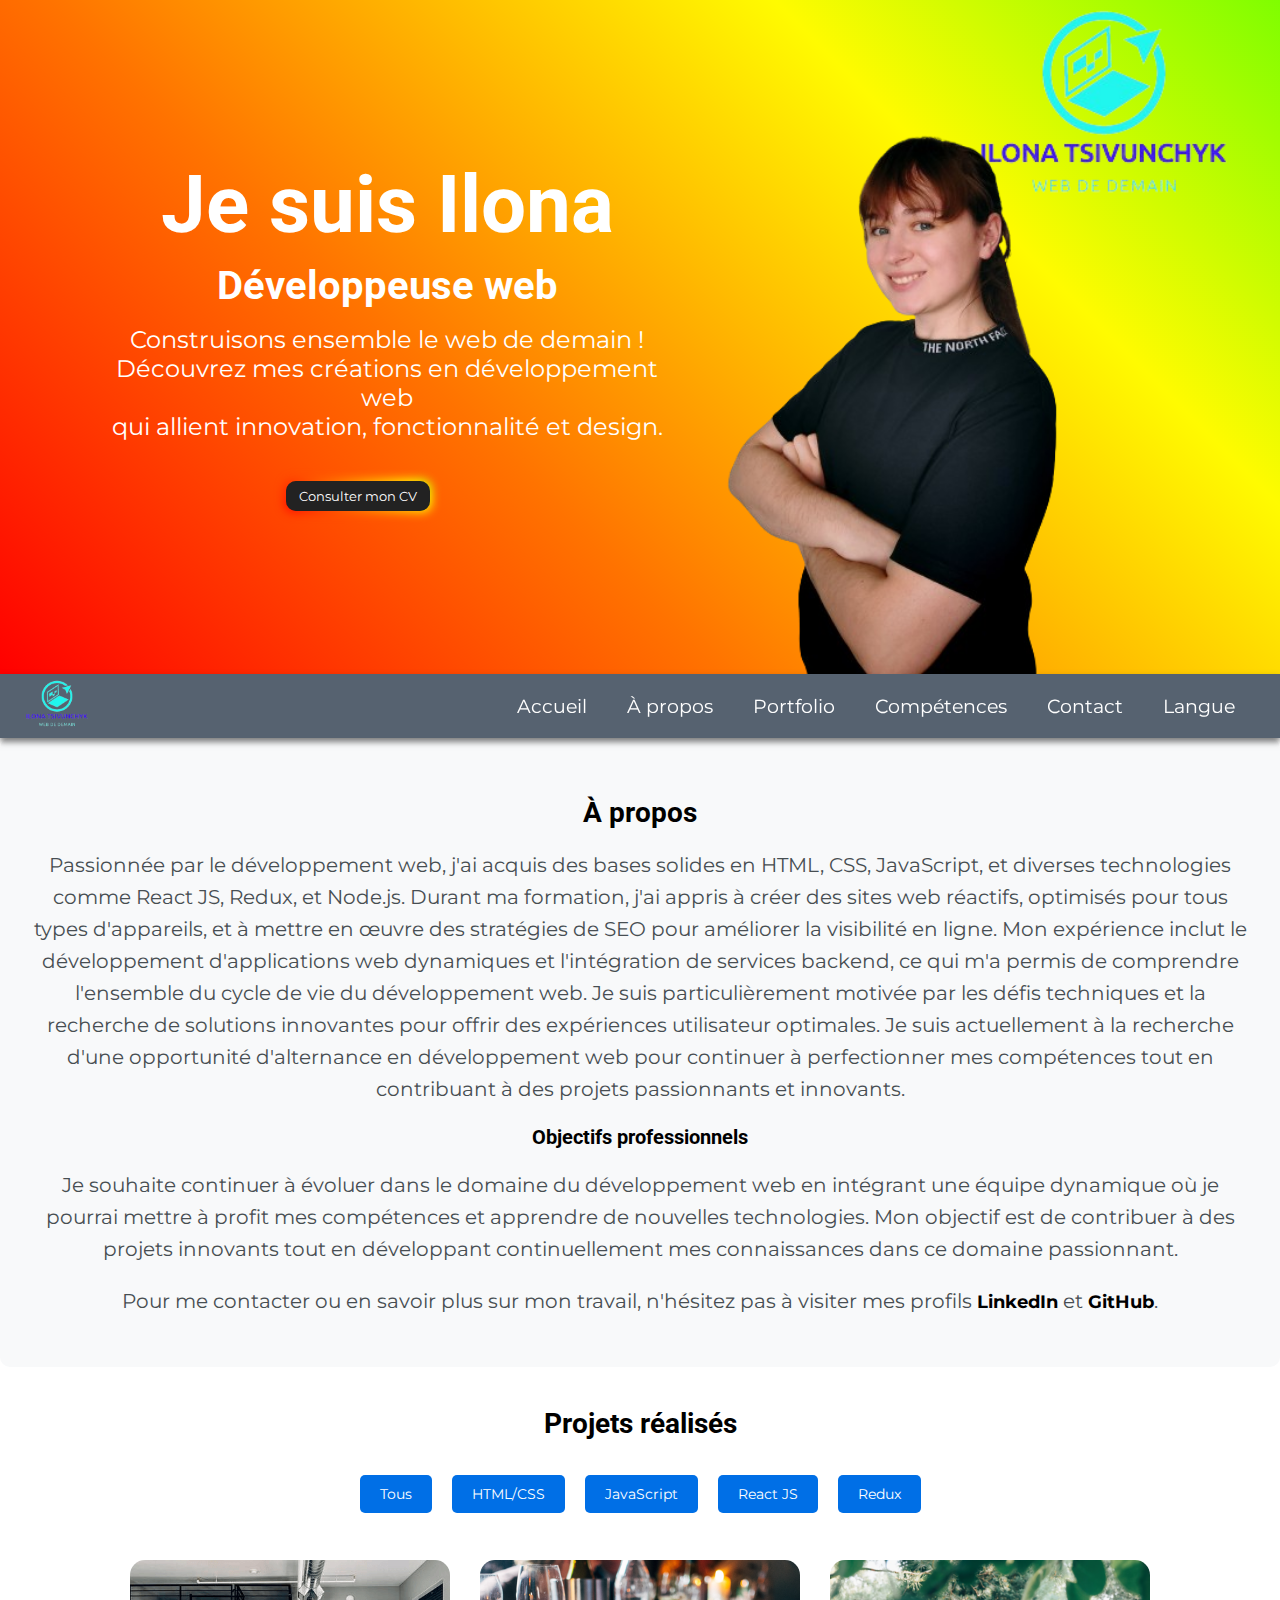
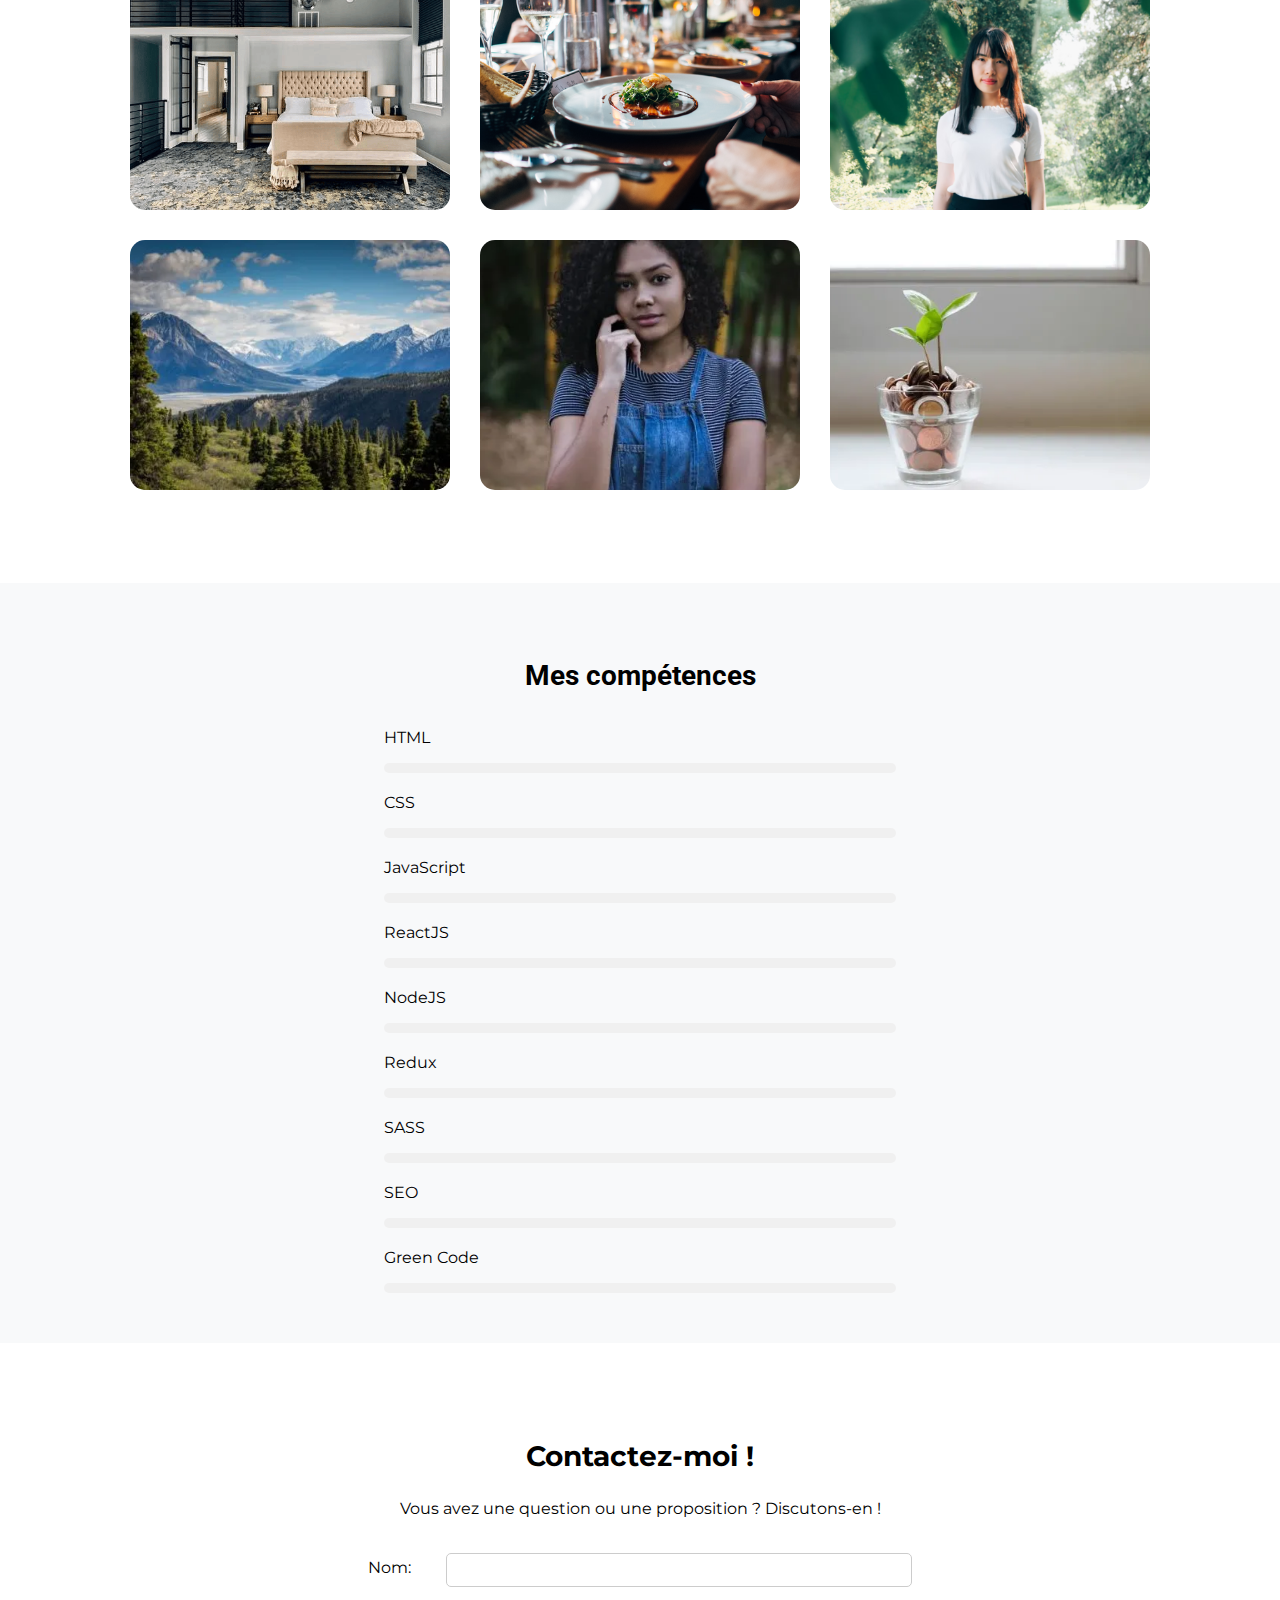
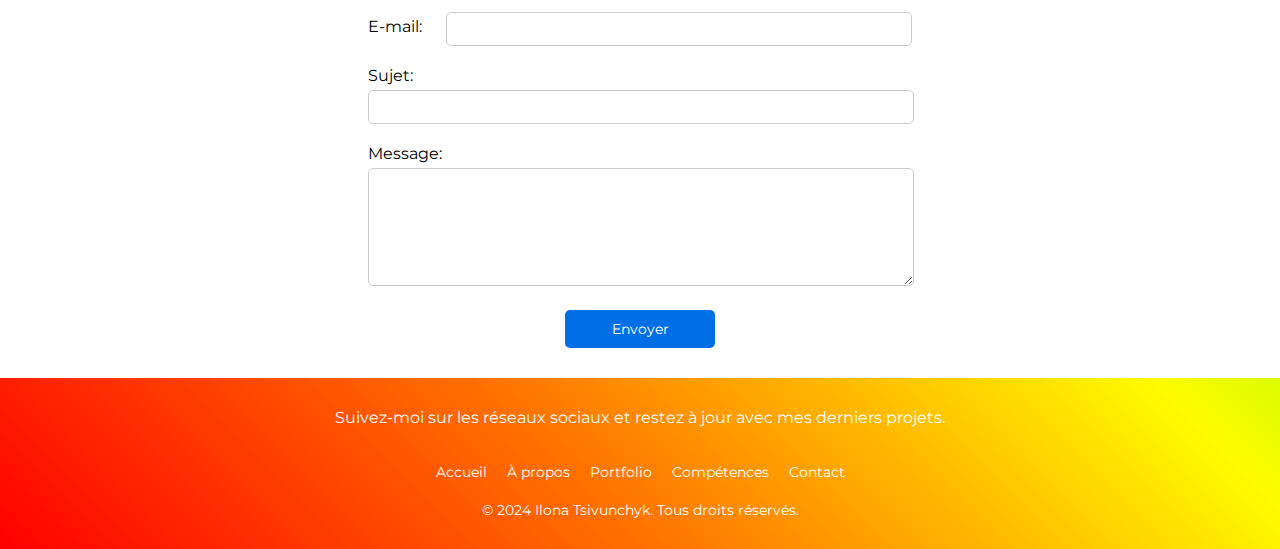
<file: index.html>
<!DOCTYPE html>
<html lang="fr">
  <head>
    <meta charset="UTF-8" />
    <meta name="viewport" content="width=device-width, initial-scale=1.0" />
    <meta name="description" content="C'est le site portfolio de développeuse web Ilona Tsivunchyk basée à Paris.">
    <title>Portfolio de Ilona Tsivunchyk - développeuse web basée à Paris</title>
    <link rel="preconnect" href="https://fonts.googleapis.com">
    <link rel="preconnect" href="https://fonts.gstatic.com" crossorigin>
    <link href="https://fonts.googleapis.com/css2?family=Montserrat:ital,wght@0,100..900;1,100..900&display=swap" rel="stylesheet">
    <link href="https://fonts.googleapis.com/css2?family=Playfair+Display:ital,wght@0,400..900;1,400..900&display=swap" rel="stylesheet">
    <link href="https://fonts.googleapis.com/css2?family=Roboto:ital,wght@0,100;0,300;0,400;0,500;0,700;0,900;1,100;1,300;1,400;1,500;1,700;1,900&display=swap" rel="stylesheet">
    <link
      rel="stylesheet"
      href="https://cdnjs.cloudflare.com/ajax/libs/font-awesome/6.5.1/css/all.min.css"
      integrity="sha512-DTOQO9RWCH3ppGqcWaEA1BIZOC6xxalwEsw9c2QQeAIftl+Vegovlnee1c9QX4TctnWMn13TZye+giMm8e2LwA=="
      crossorigin="anonymous"
      referrerpolicy="no-referrer"
    />
    <link rel="icon" href="./assets/images/favicon1.png" type="icon/png">
    <link rel="stylesheet" href="./assets/sass/style.css" />
    <!-- Microdonnées Schema.org pour référencement local -->
	<script type="application/ld+json">
		{
		  "@context": "http://schema.org",
		  "@type": "LocalBusiness",
		  "name": "Ilona Tsivunchyk - développeuse web basée à Paris",
		  "description": "Ilona Tsivunchyk - développeuse qui a acquis des bases solides en HTML, CSS, JavaScript, et diverses technologies comme React JS, Redux, Node.js, et MongoDB. Durant ma formation, j'ai appris à créer des sites web réactifs, optimisés pour tous types d'appareils, et à mettre en œuvre des stratégies de SEO pour améliorer la visibilité en ligne. Mon expérience inclut le développement d'applications web dynamiques et l'intégration de services backend, ce qui m'a permis de comprendre l'ensemble du cycle de vie du développement web. Je suis particulièrement motivée par les défis techniques et la recherche de solutions innovantes pour offrir des expériences utilisateur optimales. Je suis actuellement à la recherche d'une opportunité d'alternance en développement web pour continuer à perfectionner mes compétences tout en contribuant à des projets passionnants et innovants. ",
		  "image": "./assets/images/photo-dev.png",
		  "url": "https://ilonatg.github.io/Portfolio-Ilona/",
		  "telephone": "+33767507988",
		}
	</script>
  </head>
  <body>
    
    <header id="banner">
        <div class="left">
            <div class="apropos-text">
                <h1>Je suis Ilona</h1>
                <h2>Développeuse web</h2>
                <p>Construisons ensemble le web de demain ! <br> 
                Découvrez mes créations en développement web <br>
                qui allient innovation, fonctionnalité et design.</p>
            </div>
            <div class="social-links">
                <a href="./assets/documents/Ilona_Tsivunchyk_CV.pdf" target="_blank" class="button" aria-label="Consulter mon CV">
                    Consulter mon CV
                </a>
                <a href="https://www.linkedin.com/in/ilona-tsivunchyk-7a1173115/" target="_blank" aria-label="Visitez le profil LinkedIn d'Ilona Tsivunchyk"> <i class="fa-brands fa-linkedin fa-beat"></i></a>
                <a href="https://github.com/IlonaTG" target="_blank" aria-label="Visitez le profil GitHub d'Ilona Tsivunchyk"><i class="fa-brands fa-github fa-beat"></i></a>
            </div>
        </div>
        <div class="right">
            <div class="logo">
                <img src="./assets/images/logo.webp" alt="Logo Ilona Tsivunchyk">
            </div>
            <div class="photo-dev">
                <img src="./assets/images/photo-dev.webp" alt="Photo d'Ilona Tsivunchyk">
            </div>
        </div>
    </header>
    <nav class="top-header">
		<img src="./assets/images/logo.webp" alt="Logo Ilona Tsivunchyk">
		<div class="nav"> 
            <span class="menu-toggle">&#9776;</span>   
			<ul>
                <li><a href="#acceuil">Accueil</a></li>
				<li><a href="#apropos">À propos</a></li>
				<li><a href="#portfolio">Portfolio</a></li>
				<li><a href="#competences">Compétences</a></li>
				<li><a href="#contact" class="open-contact-modal" >Contact</a></li>
                <li class="dropdown">
                    <a href="#" class="dropbtn">Langue</a>
                    <div class="dropdown-content">
                        <a href="./index.html">Français</a>
                        <a href="./index-en.html">English</a>
                    </div>
                </li>
			</ul>
		</div>
	</nav>
    <main>
        <section id="apropos">
            <h3>À propos</h3>
            <p>Passionnée par le développement web, j'ai acquis des bases solides en HTML, CSS, JavaScript, et diverses technologies comme React JS, Redux, et Node.js. Durant ma formation, j'ai appris à créer des sites web réactifs, optimisés pour tous types d'appareils, et à mettre en œuvre des stratégies de SEO pour améliorer la visibilité en ligne. Mon expérience inclut le développement d'applications web dynamiques et l'intégration de services backend, ce qui m'a permis de comprendre l'ensemble du cycle de vie du développement web. Je suis particulièrement motivée par les défis techniques et la recherche de solutions innovantes pour offrir des expériences utilisateur optimales. Je suis actuellement à la recherche d'une opportunité d'alternance en développement web pour continuer à perfectionner mes compétences tout en contribuant à des projets passionnants et innovants.</p>
            <span>Objectifs professionnels</span>
            <p>Je souhaite continuer à évoluer dans le domaine du développement web en intégrant une équipe dynamique où je pourrai mettre à profit mes compétences et apprendre de nouvelles technologies. Mon objectif est de contribuer à des projets innovants tout en développant continuellement mes connaissances dans ce domaine passionnant.</p>
            <p>Pour me contacter ou en savoir plus sur mon travail, n'hésitez pas à visiter mes profils <a href="https://www.linkedin.com/in/ilona-tsivunchyk-7a1173115/" target="_blank">LinkedIn</a> et <a href="https://github.com/IlonaTG" target="_blank">GitHub</a>.</p>
          </section>
          
        <section id="portfolio">
			<h4>Projets réalisés</h4>
            <div class="filters">
                <button class="filter-btn" data-filter="all">Tous</button>
                <button class="filter-btn" data-filter="html-css">HTML/CSS</button>
                <button class="filter-btn" data-filter="js">JavaScript</button>
                <button class="filter-btn" data-filter="react">React JS</button>
                <button class="filter-btn" data-filter="redux">Redux</button>
            </div>    
                <div class="projects-container"></div>  
                <div id="myModal" class="modal">
                    <div class="modal-content">
                        <span class="close">&times;</span>
                        <div class="modalImageContainer"></div>
                        <p class="modalDescription"></p>
                        <div class="modal-buttons">
                            <a href="" class="modalLink modal-button" target="_blank"></a>
                            <a href="" class="modalGithub modal-button" target="_blank">GitHub</a>
                        </div>
                    </img>
                </div>
            </section>
        <section id="competences">
            <h5>Mes compétences</h5>
            <div id="skillsContainer"></div>
        </section>        
        <section id="contact">
            <h6>Contactez-moi !</h6>
            <p>Vous avez une question ou une proposition ? Discutons-en !</p>
            <form method="POST" class="contact-form">
                <input type="hidden" name="access_key" value="3ba43cdd-433d-4930-ade3-2cd6963d332e">
                <div class="form-group">
                    <label for="name">Nom:</label>
                    <input type="text" name="name" id="name">
                </div>
                <div class="form-group">
                    <label for="email">E-mail:</label>
                    <input type="email" name="email" id="email">
                </div>
                <div class="form-group">
                    <label for="sujet">Sujet:</label>
                    <input type="text" name="sujet" id="sujet">
                </div>
                <div class="form-group">
                    <label for="message">Message:</label>
                    <textarea name="message" id="message" cols="30" rows="10"></textarea>
                </div>
                <input type="submit" value="Envoyer">
            </form>
            <div id="notification" class="notification"></div>
        </section>
    </main>
    <div id="contactIcon" class="contact-icon">
        <i class="fas fa-envelope"></i>
    </div>
    <div id="contactModal" class="contact-modal">
        <div class="contact-modal-content">
            <span class="close" onclick="toggleContactModal()">&times;</span>
            <section id="contactMobile">
                <h6>Contactez-moi !</h6>
            <p>Vous avez une question ou une proposition ? Discutons-en !</p>
            <form method="POST" class="contact-form">
                <input type="hidden" name="access_key" value="3ba43cdd-433d-4930-ade3-2cd6963d332e">
                <div class="form-group">
                    <label for="name">Nom:</label>
                    <input type="text" name="name" id="name">
                </div>
                <div class="form-group">
                    <label for="email">E-mail:</label>
                    <input type="email" name="email" id="email">
                </div>
                <div class="form-group">
                    <label for="sujet">Sujet:</label>
                    <input type="text" name="sujet" id="sujet">
                </div>
                <div class="form-group">
                    <label for="message">Message:</label>
                    <textarea name="message" id="message" cols="30" rows="10"></textarea>
                </div>
                <input type="submit" value="Envoyer">
                </form>
                <div id="notification" class="notification"></div>
            </section>
        </div>
    </div>
    <footer>
        <div class="footer-content">
            <p>Suivez-moi sur les réseaux sociaux et restez à jour avec mes derniers projets.</p>
            <ul class="socials">
                <li><a href="https://www.linkedin.com/in/ilona-tsivunchyk-7a1173115/" target="_blank" aria-label="Visitez le profil LinkedIn d'Ilona Tsivunchyk"><i class="fa-brands fa-linkedin"></i></a></li>
                <li><a href="https://github.com/IlonaTG" target="_blank" aria-label="Visitez le profil GitHub d'Ilona Tsivunchyk"><i class="fa-brands fa-github"></i></a></li>
            </ul>
            <div class="links">
                <a href="#acceuil">Accueil</a>
				<a href="#apropos">À propos</a>
				<a href="#portfolio">Portfolio</a>
				<a href="#competences">Compétences</a>
				<a href="#contact">Contact</a>
            </div>
        </div>
        <div class="footer-bottom">
            <p>&copy; 2024 Ilona Tsivunchyk. Tous droits réservés.</p>
        </div>
    </footer>
    <script src="./script.js"></script>
    <script>
        var currentLanguage = 'fr';
    </script>
    
  </body>
</html>
</file>
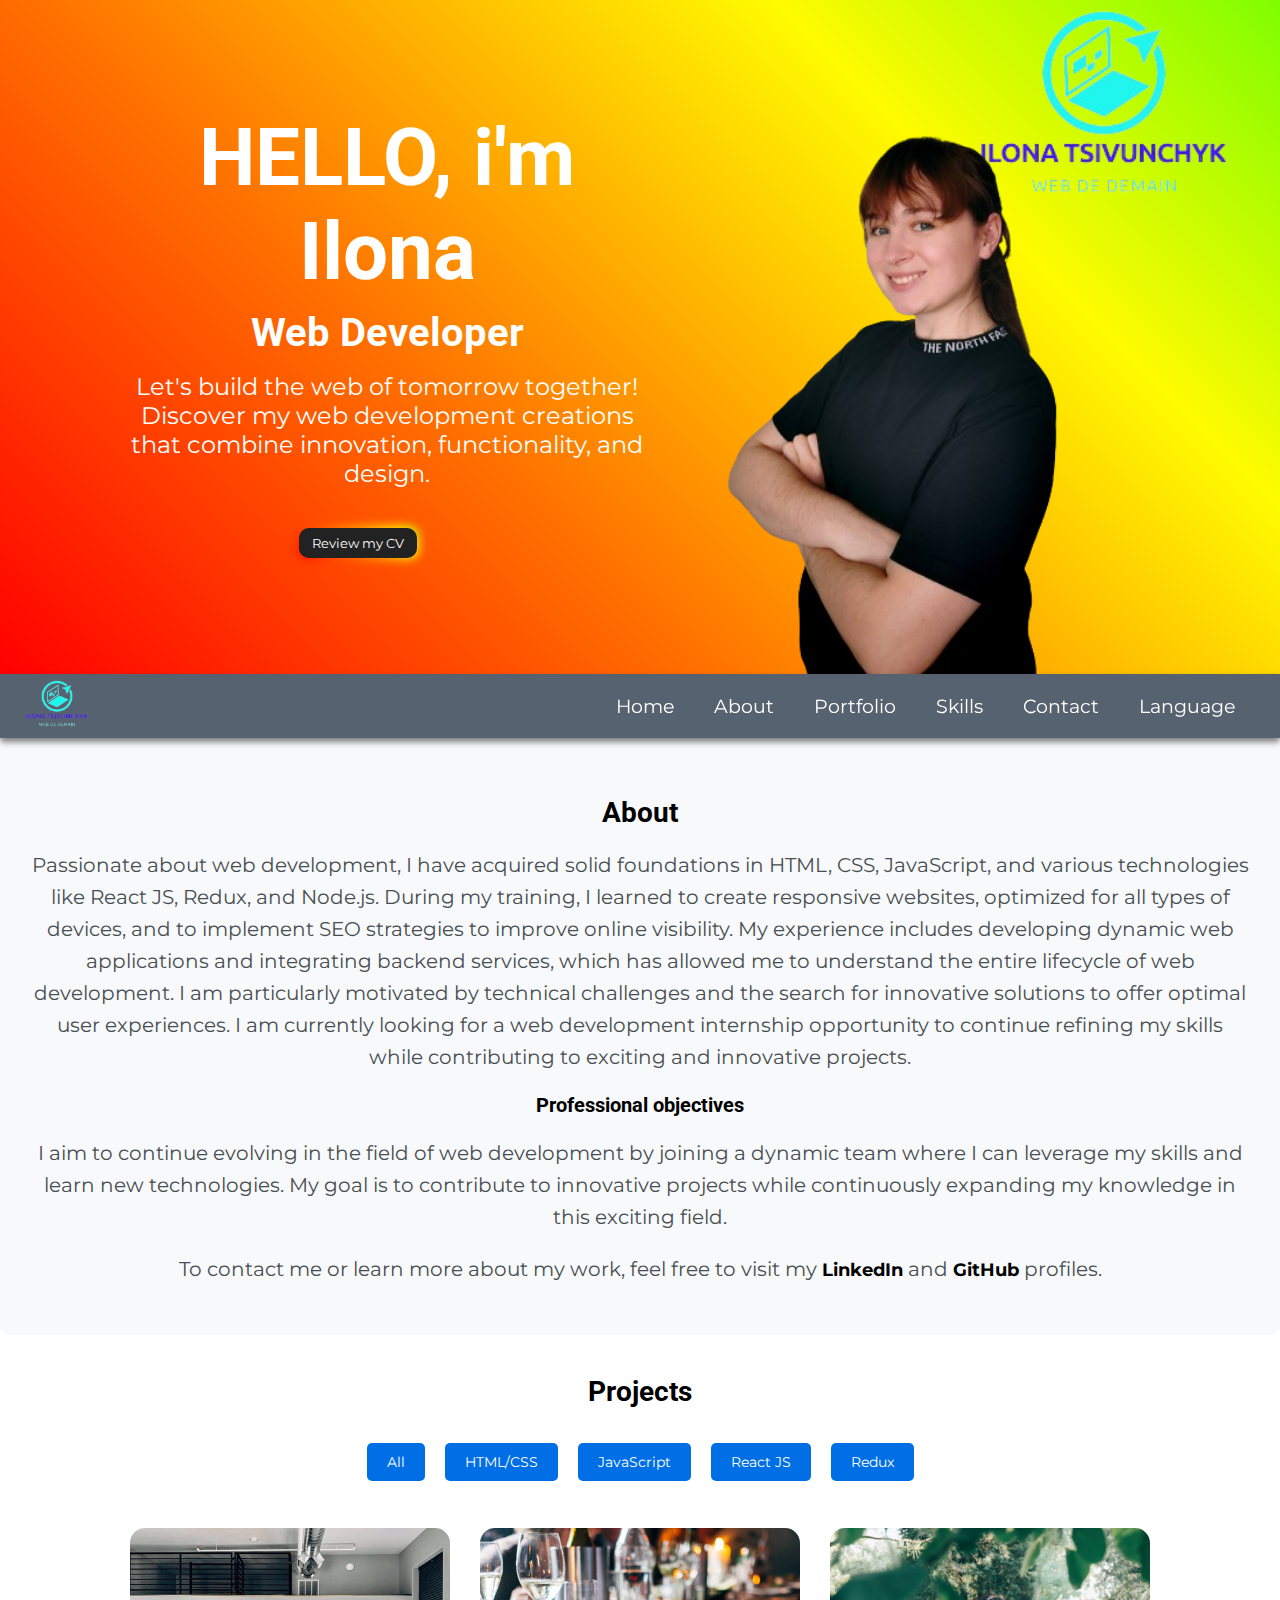
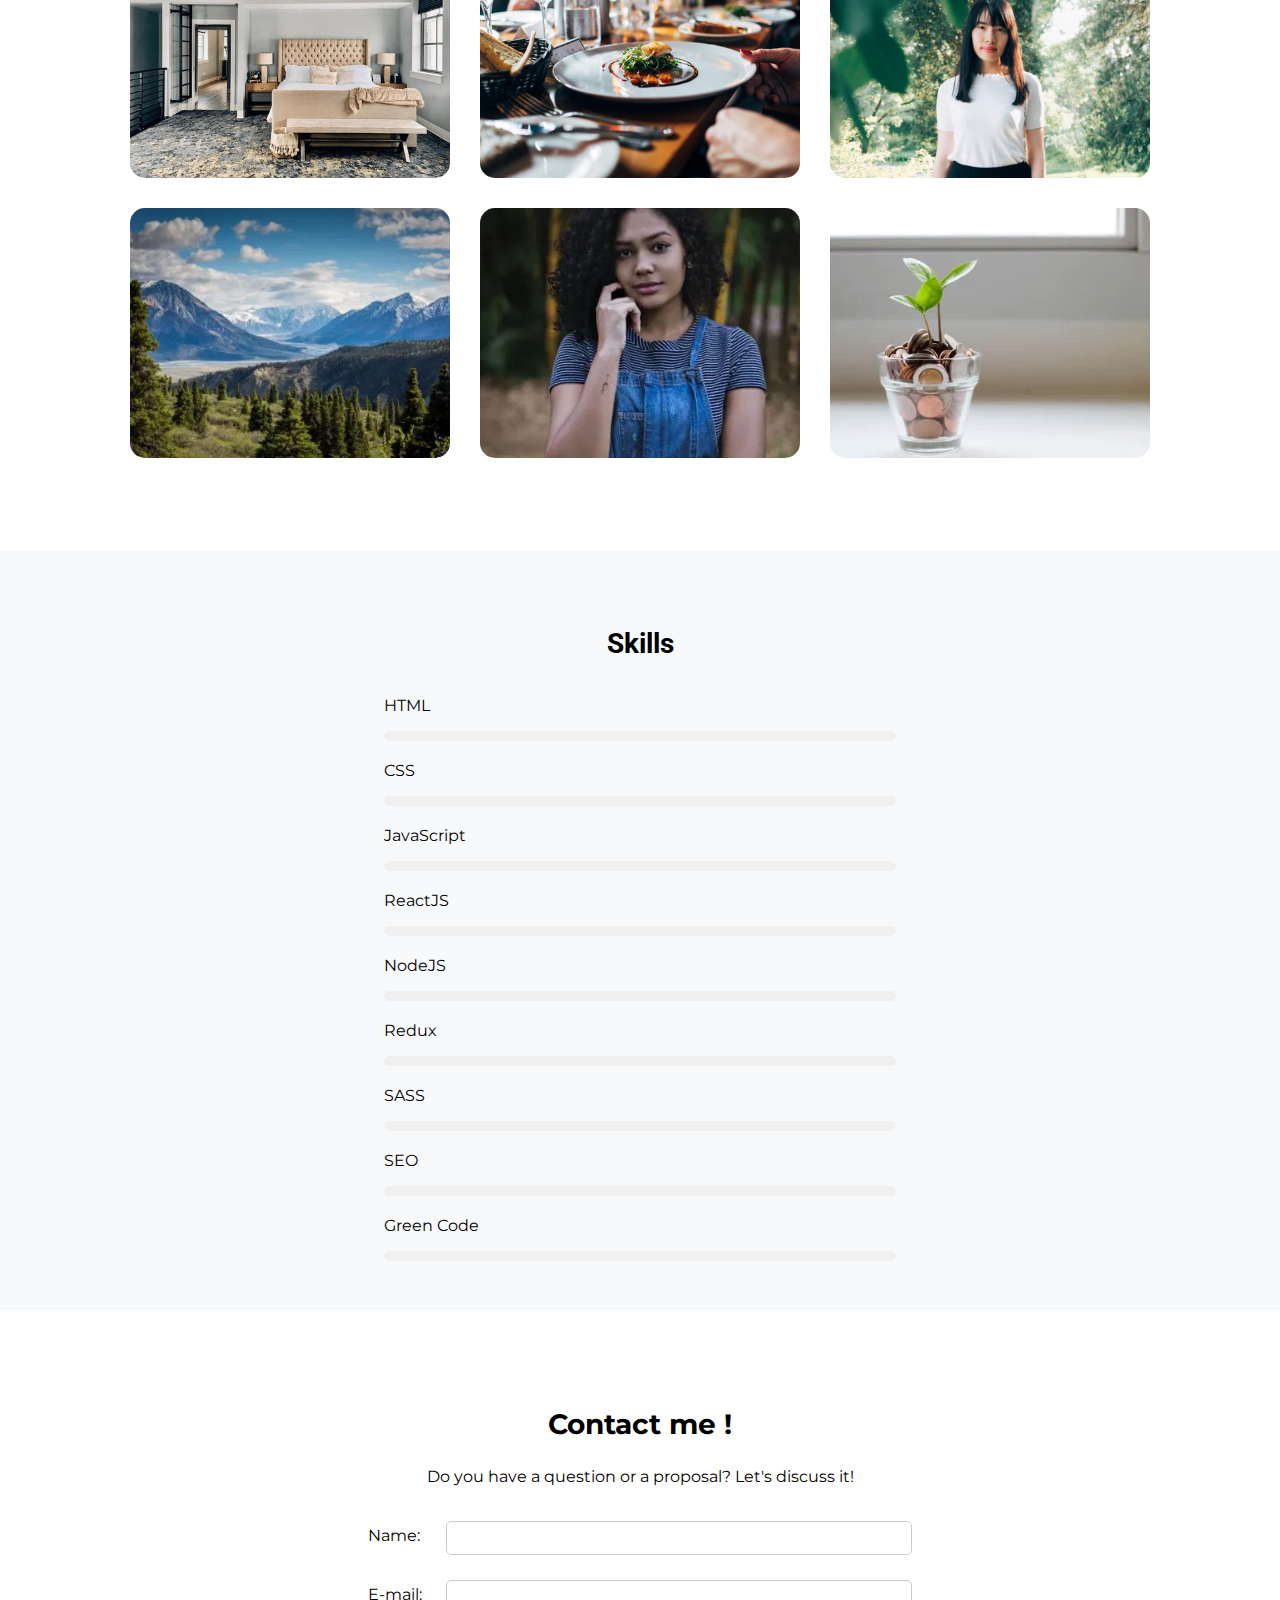
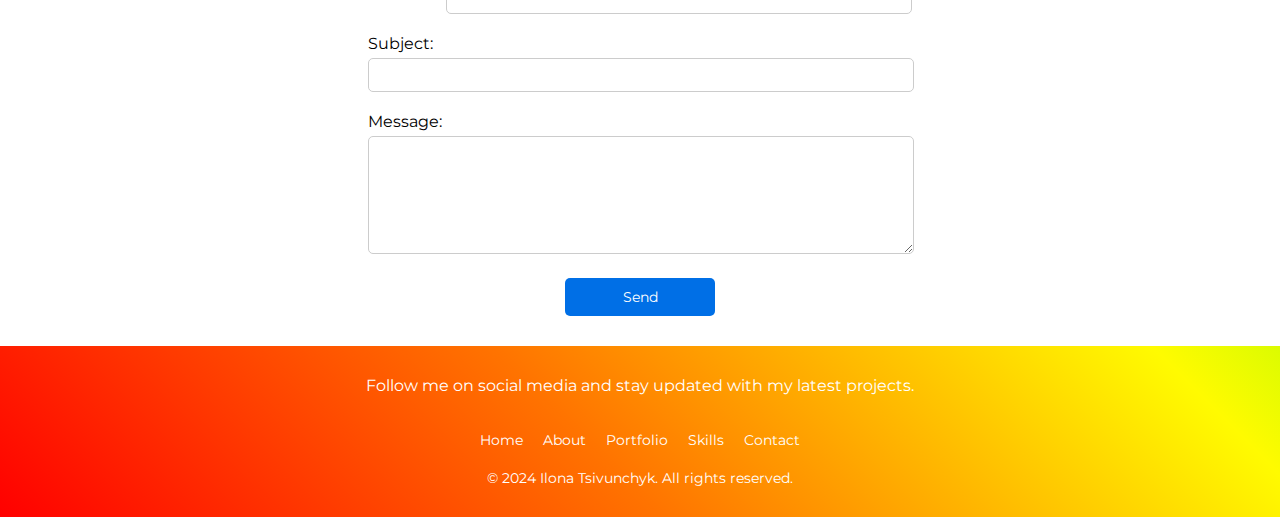
<file: index-en.html>
<!DOCTYPE html>
<html lang="en">
  <head>
    <meta charset="UTF-8" />
    <meta name="viewport" content="width=device-width, initial-scale=1.0" />
    <meta name="description" content="This is the portfolio website of web developer Ilona Tsivunchyk based in Paris.">
    <title>Ilona Tsivunchyk's Portfolio - Web Developer based in Paris</title>
    <link rel="preconnect" href="https://fonts.googleapis.com">
    <link rel="preconnect" href="https://fonts.gstatic.com" crossorigin>
    <link href="https://fonts.googleapis.com/css2?family=Montserrat:ital,wght@0,100..900;1,100..900&display=swap" rel="stylesheet">
    <link href="https://fonts.googleapis.com/css2?family=Playfair+Display:ital,wght@0,400..900;1,400..900&display=swap" rel="stylesheet">
    <link href="https://fonts.googleapis.com/css2?family=Roboto:ital,wght@0,100;0,300;0,400;0,500;0,700;0,900;1,100;1,300;1,400;1,500;1,700;1,900&display=swap" rel="stylesheet">

    <link
      rel="stylesheet"
      href="https://cdnjs.cloudflare.com/ajax/libs/font-awesome/6.5.1/css/all.min.css"
      integrity="sha512-DTOQO9RWCH3ppGqcWaEA1BIZOC6xxalwEsw9c2QQeAIftl+Vegovlnee1c9QX4TctnWMn13TZye+giMm8e2LwA=="
      crossorigin="anonymous"
      referrerpolicy="no-referrer"
    />
    <link rel="icon" href="./assets/images/favicon1.png" type="icon/png">
    <link rel="stylesheet" href="./assets/sass/style.css" />
    <!-- Microdonnées Schema.org pour référencement local -->
	<script type="application/ld+json">
		{
		  "@context": "http://schema.org",
		  "@type": "LocalBusiness",
		  "name": "Ilona Tsivunchyk - développeuse web basée à Paris",
		  "description": "Ilona Tsivunchyk - développeuse qui a acquis des bases solides en HTML, CSS, JavaScript, et diverses technologies comme React JS, Redux, Node.js, et MongoDB. Durant ma formation, j'ai appris à créer des sites web réactifs, optimisés pour tous types d'appareils, et à mettre en œuvre des stratégies de SEO pour améliorer la visibilité en ligne. Mon expérience inclut le développement d'applications web dynamiques et l'intégration de services backend, ce qui m'a permis de comprendre l'ensemble du cycle de vie du développement web. Je suis particulièrement motivée par les défis techniques et la recherche de solutions innovantes pour offrir des expériences utilisateur optimales. Je suis actuellement à la recherche d'une opportunité d'alternance en développement web pour continuer à perfectionner mes compétences tout en contribuant à des projets passionnants et innovants. ",
		  "image": "./assets/images/photo-dev.png",
		  "url": "https://ilonatg.github.io/Portfolio-Ilona/",
		  "telephone": "+33767507988",
		}
    </script>
  </head>
  <body>
    
    <header id="banner">
        <div class="left">
            <div class="apropos-text">
                <h1>HELLO, i'm Ilona</h1>
                <h2>Web Developer</h2>
                <p>Let's build the web of tomorrow together! <br> 
                Discover my web development creations <br>
                that combine innovation, functionality, and design.</p>
            </div>
            <div class="social-links">
                <a href="./assets/documents/Ilona_Tsivunchyk_CV.pdf" target="_blank" class="button" aria-label="Consulter mon CV">
                    Review my CV
                </a>
                <a href="https://www.linkedin.com/in/ilona-tsivunchyk-7a1173115/" target="_blank" aria-label="Visit Ilona Tsivunchyk's LinkedIn profile"> <i class="fa-brands fa-linkedin fa-beat"></i></a>
                <a href="https://github.com/IlonaTG" target="_blank" Visit Ilona Tsivunchyk's GitHub profile"><i class="fa-brands fa-github fa-beat"></i></a>
            </div>
        </div>
        <div class="right">
            <div class="logo">
                <img src="./assets/images/logo.webp" alt="Logo Ilona Tsivunchyk">
            </div>
            <div class="photo-dev">
                <img src="./assets/images/photo-dev.webp" alt="Photo d'Ilona Tsivunchyk">
            </div>
        </div>
    </header>
    <nav class="top-header">
		<img src="./assets/images/logo.webp" alt="Logo Ilona Tsivunchyk">
		<div class="nav">
            <span class="menu-toggle">&#9776;</span>   
			<ul>
                <li><a href="#acceuil">Home</a></li>
				<li><a href="#apropos">About</a></li>
				<li><a href="#portfolio">Portfolio</a></li>
				<li><a href="#competences">Skills</a></li>
				<li><a href="#contact" class="open-contact-modal" >Contact</a></li>
                <li class="dropdown">
                    <a href="#" class="dropbtn">Language</a>
                    <div class="dropdown-content">
                        <a href="./index.html">Français</a>
                        <a href="./index-en.html">English</a>
                    </div>
                </li>
			</ul>
		</div>
	</nav>
    <main>
        <section id="apropos">
            <h3>About</h3>
            <p>Passionate about web development, I have acquired solid foundations in HTML, CSS, JavaScript, and various technologies like React JS, Redux, and Node.js. During my training, I learned to create responsive websites, optimized for all types of devices, and to implement SEO strategies to improve online visibility. My experience includes developing dynamic web applications and integrating backend services, which has allowed me to understand the entire lifecycle of web development. I am particularly motivated by technical challenges and the search for innovative solutions to offer optimal user experiences. I am currently looking for a web development internship opportunity to continue refining my skills while contributing to exciting and innovative projects.</p>
            <span>Professional objectives</span>
            <p>I aim to continue evolving in the field of web development by joining a dynamic team where I can leverage my skills and learn new technologies. My goal is to contribute to innovative projects while continuously expanding my knowledge in this exciting field.</p>
            <p>To contact me or learn more about my work, feel free to visit my <a href="https://www.linkedin.com/in/ilona-tsivunchyk-7a1173115/" target="_blank">LinkedIn</a> and <a href="https://github.com/IlonaTG" target="_blank">GitHub</a> profiles.</p>
          </section>
        <section id="portfolio">
			<h4>Projects</h4>
            <div class="filters">
                <button class="filter-btn" data-filter="all">All</button>
                <button class="filter-btn" data-filter="html-css">HTML/CSS</button>
                <button class="filter-btn" data-filter="js">JavaScript</button>
                <button class="filter-btn" data-filter="react">React JS</button>
                <button class="filter-btn" data-filter="redux">Redux</button>
            </div>
		    <div class="projects-container"></div>  
                <div id="myModal" class="modal">
                    <div class="modal-content">
                        <span class="close">&times;</span>
                        <div class="modalImageContainer"></div>
                        <p class="modalDescription"></p>
                        <div class="modal-buttons">
                            <a href="" class="modalLink modal-button" target="_blank"></a>
                            <a href="" class="modalGithub modal-button" target="_blank">GitHub</a>
                        </div>
                    </img>
                </div>
	    </section>
        <section id="competences">
            <h5>Skills</h5>
            <div id="skillsContainer"></div>
        </section>        
        <section id="contact">
            <h6>Contact me !</h6>
            <p>Do you have a question or a proposal? Let's discuss it!</p>
            <form method="POST" class="contact-form">
                <input type="hidden" name="access_key" value="3ba43cdd-433d-4930-ade3-2cd6963d332e">
                <div class="form-group">
                    <label for="name">Name:</label>
                    <input type="text" name="name" id="name">
                </div>
                <div class="form-group">
                    <label for="email">E-mail:</label>
                    <input type="email" name="email" id="email">
                </div>
                <div class="form-group">
                    <label for="sujet">Subject:</label>
                    <input type="text" name="sujet" id="sujet">
                </div>
                <div class="form-group">
                    <label for="message">Message:</label>
                    <textarea name="message" id="message" cols="30" rows="10"></textarea>
                </div>
                <input type="submit" value="Send">
            </form>
            <div id="notification" class="notification"></div>
        </section>
    </main>
    <div id="contactIcon" class="contact-icon">
        <i class="fas fa-envelope"></i>
    </div>
    <div id="contactModal" class="contact-modal">
        <div class="contact-modal-content">
            <span class="close" onclick="toggleContactModal()">&times;</span>
            <section id="contactMobile">
                <h6>Contact me !</h6>
                <p>Do you have a question or a proposal? Let's discuss it!</p>
                <form method="POST" class="contact-form">
                    <input type="hidden" name="access_key" value="3ba43cdd-433d-4930-ade3-2cd6963d332e">
                    <div class="form-group">
                        <label for="name">Name:</label>
                        <input type="text" name="name" required>
                    </div>
                    <div class="form-group">
                        <label for="email">E-mail:</label>
                        <input type="email" name="email" required>
                    </div>
                    <div class="form-group">
                        <label for="sujet">Subject:</label>
                        <input type="text" name="sujet" required>
                    </div>
                    <div class="form-group">
                        <label for="message">Message:</label>
                        <textarea name="message" cols="30" rows="10" required></textarea>
                    </div>
                    <input type="submit" value="Send">
                </form>
                <div id="notification" class="notification"></div>
            </section>
        </div>
    </div>
    <footer>
        <div class="footer-content">
            <p>Follow me on social media and stay updated with my latest projects.</p>
            <ul class="socials">
                <li><a href="https://www.linkedin.com/in/ilona-tsivunchyk-7a1173115/" target="_blank" aria-label="Visit Ilona Tsivunchyk's LinkedIn profile"><i class="fa-brands fa-linkedin"></i></a></li>
                <li><a href="https://github.com/IlonaTG" target="_blank" Visit Ilona Tsivunchyk's GitHub profile"><i class="fa-brands fa-github"></i></a></li>
            </ul>
            <div class="links">
                <a href="#acceuil">Home</a>
				<a href="#apropos">About</a>
				<a href="#portfolio">Portfolio</a>
				<a href="#competences">Skills</a>
				<a href="#contact">Contact</a>
            </div>
        </div>
        <div class="footer-bottom">
            <p>&copy; 2024 Ilona Tsivunchyk. All rights reserved.</p>
        </div>
    </footer>
    <script src="./script.js"></script>
    <script>
        var currentLanguage = 'en';
    </script>
    
  </body>
</html>
</file>
<file: assets/sass/style.css>
body {
  width: 100%;
  margin: 0%;
}

* {
  font-family: "Montserrat", sans-serif;
  font-style: normal;
}

h1, h2, h3, h4, h5, span {
  font-family: "Roboto", sans-serif;
}

.top-header {
  display: flex;
  justify-content: space-between;
  align-items: center;
  position: sticky;
  top: 0;
  background: transparent;
  -webkit-backdrop-filter: blur(10px);
          backdrop-filter: blur(10px);
  margin: 0%;
  height: 4rem;
  background-color: #566270;
  width: 100%;
  z-index: 99999999999;
  box-shadow: 0px 4px 6px rgba(0, 0, 0, 0.5);
}
.top-header img {
  width: 4rem;
  height: 4rem;
  margin-left: 25px;
}
.top-header .nav {
  margin: 0%;
}
.top-header .nav ul {
  display: flex;
  justify-content: center;
  align-content: center;
  list-style-type: none;
  font-size: 1.2rem;
  margin: 0 25px 0 0;
}
@media (max-width: 940px) {
  .top-header .nav ul {
    font-size: 1.7vw;
  }
}
.top-header .nav ul li {
  padding-inline: 20px;
  position: relative;
}
.top-header .nav ul li a {
  text-decoration: none;
  color: #ffffff;
}
.top-header .nav ul li a::before {
  content: "";
  position: absolute;
  bottom: -3px;
  left: 0;
  height: 3px;
  width: 100%;
  border-radius: 25px;
  transform: scaleX(0);
  background: cyan;
  transform-origin: right;
  transition: transform 0.3s ease;
}
.top-header .nav ul li a:hover::before {
  transform: scaleX(1);
  transform-origin: left;
  width: 100%;
}
.top-header .nav ul li .dropdown {
  float: right;
}
.top-header .nav ul li .dropdown-content {
  display: none;
  position: absolute;
  top: 100%;
  right: 0;
  background-color: #f9f9f9;
  min-width: 130px;
  box-shadow: 0px 8px 16px 0px rgba(0, 0, 0, 0.2);
  z-index: 1;
}
.top-header .nav ul li .dropdown-content a {
  color: black;
  padding: 12px 16px;
  text-decoration: none;
  display: block;
  opacity: 0.7;
}
.top-header .nav ul li .dropdown-content a:hover {
  background-color: #f1f1f1;
  opacity: 1;
}
.top-header .nav ul li .dropdown-content a::before {
  visibility: hidden;
}
.top-header .nav ul li:hover .dropdown-content {
  display: block;
}

@media (max-width: 768px) {
  .top-header {
    display: block;
  }
  .top-header .nav ul {
    display: none;
    flex-direction: column;
    position: fixed;
    top: 63px;
    right: 0;
    width: 150px;
    background-color: #566270;
    padding-left: 0px;
    margin: 0;
    font-size: 15px;
  }
  .top-header .nav ul li {
    padding-inline: 0;
  }
  .top-header .nav ul li a {
    padding: 15px 25px;
    display: block;
  }
  .top-header .nav .menu-toggle {
    display: block;
    position: absolute;
    top: 15px;
    right: 15px;
    cursor: pointer;
    color: #ffffff;
    font-size: 30px;
  }
}
@media (min-width: 769px) {
  .top-header .nav ul {
    display: flex !important;
  }
  .top-header .nav .menu-toggle {
    display: none;
  }
}
@keyframes gradient {
  0% {
    background-position: 0% 50%;
  }
  50% {
    background-position: 100% 50%;
  }
  100% {
    background-position: 0% 50%;
  }
}
body {
  font-family: Arial, sans-serif;
  margin: 0;
  padding: 0;
  box-sizing: border-box;
}

footer {
  background: linear-gradient(45deg, #ff0000, #ff7300, #fffb00, #48ff00, #00ffd5, #002bff, #7a00ff, #ff00c8, #ff0000);
  color: white;
  text-align: center;
  padding: 30px 0;
  position: relative;
  background-size: 400%;
  animation: gradient 15s ease infinite;
}
footer .footer-content {
  margin-bottom: 20px;
}
footer .footer-content p {
  margin: 0 10px 0 10px;
  font-size: 16px;
}
footer .footer-content .socials {
  list-style: none;
  padding: 0;
  display: flex;
  justify-content: center;
}
footer .footer-content .socials li {
  margin: 0 10px;
}
footer .footer-content .socials li a {
  text-decoration: none;
  color: white;
  font-size: 1.2em;
  position: relative;
  transition: transform 0.3s;
}
footer .footer-content .socials li a:before {
  content: "";
  position: absolute;
  top: 50%;
  left: 50%;
  width: 0;
  height: 0;
  border-radius: 50%;
  background: rgba(255, 255, 255, 0.5);
  transition: width 0.3s, height 0.3s, top 0.3s, left 0.3s;
}
footer .footer-content .socials li a:hover {
  transform: translateY(-10px);
}
footer .footer-content .socials li a:hover:before {
  width: 120%;
  height: 120%;
  top: -10%;
  left: -10%;
}
footer .footer-content .links {
  margin: 20px 10px 0 10px;
  display: flex;
  justify-content: center;
  flex-wrap: wrap;
}
footer .footer-content .links a {
  color: white;
  text-decoration: none;
  font-size: 14px;
  margin: 0 5px;
  transition: color 0.3s ease;
}
footer .footer-content .links a:hover {
  color: #f8f9fa;
}
footer .footer-content .links a:not(:last-child) {
  margin-right: 15px;
}
footer .footer-bottom {
  margin-top: 20px;
}
footer .footer-bottom p {
  margin: 0;
  font-size: 14px;
}

#competences {
  background-color: #f8f9fa;
  padding: 30px;
  display: flex;
  flex-direction: column;
  justify-content: center;
  align-items: center;
}
#competences h5 {
  color: black;
  font-size: 28px;
  font-weight: bold;
  margin-bottom: 20px;
}
#competences .skill {
  margin-bottom: 20px;
}
#competences .skill .progress {
  background-color: #f0f0f0;
  height: 10px;
  width: 40vw;
  border-radius: 10px;
  overflow: hidden;
}
#competences .skill .progress .progress-bar {
  height: 100%;
  width: 0;
  background: linear-gradient(to left, #833ab4 0%, #fd1d1d 50%, #fcb045 100%);
  transition: width 3s linear;
}
#competences .skill .progress .progress-bar.html {
  width: 90%;
}
#competences .skill .progress .progress-bar.css {
  width: 80%;
}
#competences .skill .progress .progress-bar.javascript {
  width: 70%;
}
#competences .skill .progress .progress-bar.react {
  width: 70%;
}
#competences .skill .progress .progress-bar.redux {
  width: 60%;
}

@keyframes processbar-fill {
  0% {
    width: 0;
  }
  100% {
    width: var(--percentage);
  }
}
#portfolio {
  padding: 30px;
}
#portfolio h4 {
  color: black;
  font-size: 28px;
  font-weight: bold;
  text-align: center;
  margin: 10px 0 20px 0;
}
#portfolio .filters {
  display: flex;
  flex-wrap: wrap;
  justify-content: center;
  align-items: center;
  margin: 0rem 0 2rem 0;
}
#portfolio .filters .filter-btn {
  padding: 10px 20px;
  margin: 15px 10px 0 10px;
  border: none;
  border-radius: 5px;
  background-color: #006FE6;
  color: white;
  font-size: 14px;
  cursor: pointer;
  transition: background-color 0.3s ease;
}
#portfolio .filters .filter-btn:hover {
  background-color: #0056b3;
}
#portfolio .projects-container {
  display: flex;
  flex-wrap: wrap;
  justify-content: center;
  align-items: center;
  margin-bottom: 3rem;
  cursor: pointer;
}
#portfolio .projects-container .project {
  margin: 15px;
  position: relative;
  display: inline-block;
  animation: appearAnimation 3.5s ease forwards;
}
@keyframes appearAnimation {
  from {
    opacity: 0;
    transform: translateY(-40px);
  }
    to {
      opacity: 1;
      transform: translateY(0);
    }
  }
#portfolio .projects-container .image-container {
  position: relative;
  overflow: hidden;
  width: 25vw;
  height: 250px;
  border-radius: 15px;
}
@media (max-width: 759px) {
  #portfolio .projects-container .image-container {
    width: 40vw;
  }
}
@media (max-width: 600px) {
  #portfolio .projects-container .image-container {
    width: 20rem;
  }
}
#portfolio .projects-container .image-container img {
  width: 100%;
  height: 100%;
  display: block;
  -o-object-fit: cover;
     object-fit: cover;
  -o-object-position: top center;
     object-position: top center;
}
#portfolio .overlay {
  position: absolute;
  bottom: 0;
  left: 0;
  width: 100%;
  height: 100%;
  background: linear-gradient(rgb(10, 50, 230), rgba(6, 77, 192, 0));
  color: #fff;
  display: flex;
  flex-direction: column;
  justify-content: center;
  align-items: center;
  opacity: 0;
  transition: opacity 0.3s ease;
}
#portfolio .overlay:hover {
  opacity: 1;
}
#portfolio .overlay h1, #portfolio .overlay p, #portfolio .overlay a {
  margin: 0;
  padding: 10px;
  text-align: center;
}
#portfolio .overlay a {
  color: #fff;
  text-decoration: none;
  background-color: #006FE6;
  padding: 8px 16px;
  border-radius: 5px;
  transition: background-color 0.3s ease;
}
#portfolio .overlay a:hover {
  background-color: #0056b3;
}

.modal {
  display: none;
  position: fixed;
  z-index: 1000;
  left: 0;
  top: 0;
  width: 100%;
  height: 100%;
  overflow: auto;
  background-color: rgba(0, 0, 0, 0.5);
  z-index: 1000000000000000000;
}
.modal .modal-content {
  background-color: #fdfdfd;
  margin: 7rem auto;
  padding: 30px;
  border: 1px solid #888;
  border-radius: 15px;
  width: 80%;
  max-width: 900px;
  position: relative;
}
.modal .close {
  color: #aaa;
  float: right;
  font-size: 28px;
  font-weight: bold;
}
.modal .close:hover, .modal .close:focus {
  color: black;
  text-decoration: none;
  cursor: pointer;
}
.modal .modalImageContainer {
  display: flex;
  flex-direction: row;
  flex-wrap: wrap;
  justify-content: center;
  align-content: center;
}
.modal .modalImageContainer img {
  max-width: 100%;
  height: auto;
  margin: 0 2vw 10px 0;
}
.modal p {
  color: black;
  font-size: 18px;
  margin: 40px 0;
  text-align: center;
  line-height: 1.6;
}
.modal .modal-buttons {
  display: flex;
  flex-wrap: wrap;
  justify-content: center;
  align-items: center;
}
.modal .modal-buttons .modal-button {
  margin: 1rem 1.5rem 1rem 0;
  cursor: pointer;
  color: #fff;
  text-decoration: none;
  width: 90px;
  padding: 8px 16px;
  border-radius: 5px;
  font-size: 13px;
  text-align: center;
  background-color: #006FE6;
  transition: background-color 0.3s ease;
}
.modal .modal-buttons .modal-button:hover {
  background-color: #0056b3;
}

header {
  display: flex;
  justify-content: center;
  align-items: center;
  background: linear-gradient(45deg, #ff0000, #ff7300, #fffb00, #48ff00, #00ffd5, #002bff, #7a00ff, #ff00c8, #ff0000);
  color: white;
  text-align: center;
  position: relative;
  height: 42.1rem;
  background-size: 400%;
  animation: gradient 15s ease infinite;
  width: 100%;
}
header .left {
  width: 44vw;
}
@media (max-width: 768px) {
  header .left {
    width: 25rem;
  }
}
header .left .apropos-text {
  display: flex;
  flex-direction: column;
}
header .left .apropos-text h1 {
  margin: 0;
  padding-bottom: 10px;
  font-size: 5em;
}
@media (max-width: 768px) {
  header .left .apropos-text h1 {
    font-size: 3em;
  }
}
header .left .apropos-text h2 {
  margin: 0;
  font-size: 2.5em;
}
@media (max-width: 768px) {
  header .left .apropos-text h2 {
    font-size: 2em;
  }
}
header .left .apropos-text p {
  margin: 1rem 0 1rem 0;
  padding-bottom: 20px;
  font-size: 1.5em;
  font-family: "Montserrat", sans-serif;
}
@media (max-width: 768px) {
  header .left .apropos-text p {
    font-size: 1em;
  }
}
header .left .social-links {
  display: flex;
  flex-wrap: wrap;
  justify-content: center;
  align-items: center;
}
header .left .social-links .button {
  padding: 0.6em 1em;
  border: none;
  outline: none;
  color: rgb(255, 255, 255);
  background: #111;
  cursor: pointer;
  position: relative;
  z-index: 0;
  border-radius: 10px;
  -moz-user-select: none;
       user-select: none;
  -webkit-user-select: none;
  touch-action: manipulation;
  margin-right: 20px;
  font-size: 0.8em;
  text-decoration: none;
}
header .left .social-links .button:before {
  content: "";
  background: linear-gradient(45deg, #ff0000, #ff7300, #fffb00, #48ff00, #00ffd5, #002bff, #7a00ff, #ff00c8, #ff0000);
  position: absolute;
  top: -2px;
  left: -2px;
  background-size: 400%;
  z-index: -1;
  filter: blur(5px);
  -webkit-filter: blur(5px);
  width: calc(100% + 4px);
  height: calc(100% + 4px);
  animation: glowing-button 20s linear infinite;
  transition: opacity 0.3s ease-in-out;
  border-radius: 10px;
}
header .left .social-links .button:after {
  z-index: -1;
  content: "";
  position: absolute;
  width: 100%;
  height: 100%;
  background: #222;
  left: 0;
  top: 0;
  border-radius: 10px;
}
header .left .social-links i {
  margin-right: 1.5vw;
  color: white;
  font-size: 2em;
}
header .left .social-links i .fa-brands {
  display: flex;
}
header .right {
  margin-top: 0%;
  display: flex;
}
@media (max-width: 668px) {
  header .right {
    display: none;
  }
}
header .right .photo-dev {
  height: 42.1rem;
  perspective: 1000px;
  position: relative;
}
header .right .photo-dev img {
  width: 100%;
  height: 100%;
  border-radius: 10px;
  transition: transform 0.5s ease;
  overflow: hidden;
}
header .right .photo-dev img:hover {
  filter: drop-shadow(0px 0px 20px rgba(0, 0, 0, 0.8));
  transform: scale(1.1);
}
header .right .logo {
  position: absolute;
  right: 3em;
  top: -1em;
  width: 16rem;
  height: 16rem;
}
header .right .logo img {
  width: 100%;
  height: 100%;
}

@keyframes glowing-button {
  0% {
    background-position: 0 0;
  }
  50% {
    background-position: 400% 0;
  }
  100% {
    background-position: 0 0;
  }
}
#apropos {
  background-color: #f8f9fa;
  padding: 30px;
  border-radius: 10px;
  text-align: center;
}
#apropos h3 {
  color: black;
  font-size: 28px;
  font-weight: bold;
  margin-bottom: 20px;
}
#apropos p {
  color: #474E52;
  font-size: 20px;
  line-height: 1.6;
  margin-bottom: 20px;
}
#apropos span {
  display: block;
  color: black;
  font-size: 20px;
  font-weight: bold;
  margin-bottom: 10px;
}
#apropos a {
  color: black;
  text-decoration: none;
  font-size: 18px;
  font-weight: bold;
  transition: color 0.3s ease;
}
#apropos a:hover {
  color: #006FE6;
}

#contact {
  display: flex;
  flex-direction: column;
  justify-content: center;
  align-items: center;
  padding: 30px;
}
@media (max-width: 450px) {
  #contact {
    display: none;
  }
}
#contact h6 {
  color: black;
  font-size: 28px;
  font-weight: bold;
  margin-bottom: 10px;
}
#contact p {
  font-size: 16px;
  text-align: center;
  margin-bottom: 30px;
}
#contact .contact-form {
  display: flex;
  flex-direction: column;
  justify-content: center;
  align-items: center;
  width: 500px;
}
#contact .contact-form .form-group {
  margin-bottom: 20px;
  width: 34rem;
}
@media (max-width: 1270px) {
  #contact .contact-form .form-group {
    display: flex;
    flex-direction: column;
    justify-content: center;
    align-items: flex-start;
    margin-left: 8rem;
  }
}
#contact .contact-form .form-group:first-of-type, #contact .contact-form .form-group:nth-of-type(2) {
  display: flex;
  justify-content: space-between;
  align-items: center;
  margin-bottom: 20px;
}
@media (max-width: 1270px) {
  #contact .contact-form .form-group:first-of-type, #contact .contact-form .form-group:nth-of-type(2) {
    flex-direction: column;
    align-items: flex-start;
  }
}
#contact .contact-form .form-group:first-of-type label, #contact .contact-form .form-group:nth-of-type(2) label {
  margin-right: 8px;
}
#contact .contact-form .form-group:first-of-type input[type=text],
#contact .contact-form .form-group:first-of-type input[type=email], #contact .contact-form .form-group:nth-of-type(2) input[type=text],
#contact .contact-form .form-group:nth-of-type(2) input[type=email] {
  width: 28rem;
}
@media (max-width: 1270px) {
  #contact .contact-form .form-group:first-of-type input[type=text],
  #contact .contact-form .form-group:first-of-type input[type=email], #contact .contact-form .form-group:nth-of-type(2) input[type=text],
  #contact .contact-form .form-group:nth-of-type(2) input[type=email] {
    width: 25rem;
  }
}
#contact .contact-form .form-group input[type=text],
#contact .contact-form .form-group input[type=email],
#contact .contact-form .form-group textarea {
  width: 33rem;
  padding: 8px;
  margin: 5px 0 0 0;
  border: 1px solid #ccc;
  border-radius: 5px;
}
@media (max-width: 1270px) {
  #contact .contact-form .form-group input[type=text],
  #contact .contact-form .form-group input[type=email],
  #contact .contact-form .form-group textarea {
    width: 25rem;
  }
}
#contact .contact-form .form-group textarea {
  height: 100px;
}
#contact .contact-form input[type=submit] {
  width: 30%;
  padding: 10px;
  background-color: #006FE6;
  color: #fff;
  border: none;
  border-radius: 5px;
  cursor: pointer;
  font-size: 14px;
}
#contact .contact-form input[type=submit]:hover {
  background-color: #0056b3;
}

#contactIcon {
  display: none;
}

#contact {
  display: flex;
}

#contactMobile {
  display: none;
}

@media (max-width: 450px) {
  #contactIcon {
    display: block;
    position: fixed;
    bottom: 300px;
    right: 10px;
    background-color: #006FE6;
    color: #fff;
    padding: 10px;
    border-radius: 50%;
    cursor: pointer;
    z-index: 1000;
    font-size: 2em;
  }
  #contact {
    display: none;
  }
  #contactMobile {
    display: flex;
    flex-direction: column;
    justify-content: center;
    align-items: center;
  }
  #contactMobile h6 {
    color: black;
    font-size: 28px;
    font-weight: bold;
    margin-bottom: 10px;
  }
  #contactMobile p {
    font-size: 16px;
    text-align: center;
    margin-bottom: 30px;
  }
  #contactMobile .contact-form {
    display: flex;
    flex-direction: column;
    justify-content: center;
    align-items: center;
    width: 200px;
  }
  #contactMobile .contact-form .form-group {
    margin-bottom: 20px;
    width: 20rem;
  }
  #contactMobile .contact-form .form-group:first-of-type, #contactMobile .contact-form .form-group:nth-of-type(2) {
    display: flex;
    justify-content: space-between;
    align-items: center;
    margin-bottom: 20px;
  }
  #contactMobile .contact-form .form-group:first-of-type label, #contactMobile .contact-form .form-group:nth-of-type(2) label {
    margin-right: 8px;
  }
  #contactMobile .contact-form .form-group:first-of-type input[type=text],
  #contactMobile .contact-form .form-group:first-of-type input[type=email], #contactMobile .contact-form .form-group:nth-of-type(2) input[type=text],
  #contactMobile .contact-form .form-group:nth-of-type(2) input[type=email] {
    width: 15rem;
  }
  #contactMobile .contact-form .form-group input[type=text],
  #contactMobile .contact-form .form-group input[type=email],
  #contactMobile .contact-form .form-group textarea {
    width: 19rem;
    padding: 8px;
    margin: 5px 0 0 0;
    border: 1px solid #ccc;
    border-radius: 5px;
  }
  #contactMobile .contact-form .form-group textarea {
    height: 100px;
    width: 19rem;
  }
  #contactMobile .contact-form input[type=submit] {
    width: 60%;
    padding: 10px;
    background-color: #006FE6;
    color: #fff;
    border: none;
    border-radius: 5px;
    cursor: pointer;
    font-size: 14px;
  }
  #contactMobile .contact-form input[type=submit]:hover {
    background-color: #0056b3;
  }
}
.contact-modal {
  display: flex;
  justify-content: center;
  align-items: center;
  position: fixed;
  top: 0;
  left: 0;
  width: 100%;
  height: 100%;
  background-color: rgba(0, 0, 0, 0.5);
  visibility: hidden;
  opacity: 0;
  transition: visibility 0.3s, opacity 0.3s;
  z-index: 7777777777;
}
.contact-modal.show {
  visibility: visible;
  opacity: 1;
}
.contact-modal .contact-modal-content {
  background-color: #fff;
  padding: 20px;
  border-radius: 8px;
  width: 90%;
  height: auto;
  max-width: 500px;
  position: relative;
  top: 8%;
}
.contact-modal .close {
  position: absolute;
  top: 10px;
  right: 10px;
  font-size: 24px;
  cursor: pointer;
}

.notification {
  position: fixed;
  top: 75%;
  right: 40vw;
  background-color: #4CAF50;
  color: white;
  padding: 16px;
  border-radius: 5px;
  box-shadow: 0 0 10px rgba(0, 0, 0, 0.1);
  opacity: 0;
  visibility: hidden;
  transform: translateY(-20px);
  transition: visibility 0s, opacity 0.5s ease, transform 0.5s ease;
}
.notification.show {
  opacity: 1;
  visibility: visible;
  transform: translateY(0);
}
.notification.hide {
  opacity: 0;
  visibility: hidden;
  transform: translateY(-20px);
  transition: visibility 0s 0.5s, opacity 0.5s ease, transform 0.5s ease;
}

.tooltip {
  position: absolute;
  background-color: #333;
  color: #fff;
  padding: 5px 10px;
  border-radius: 5px;
  font-size: 12px;
  z-index: 1000;
  box-shadow: 0 2px 5px rgba(0, 0, 0, 0.2);
}/*# sourceMappingURL=style.css.map */
</file>
